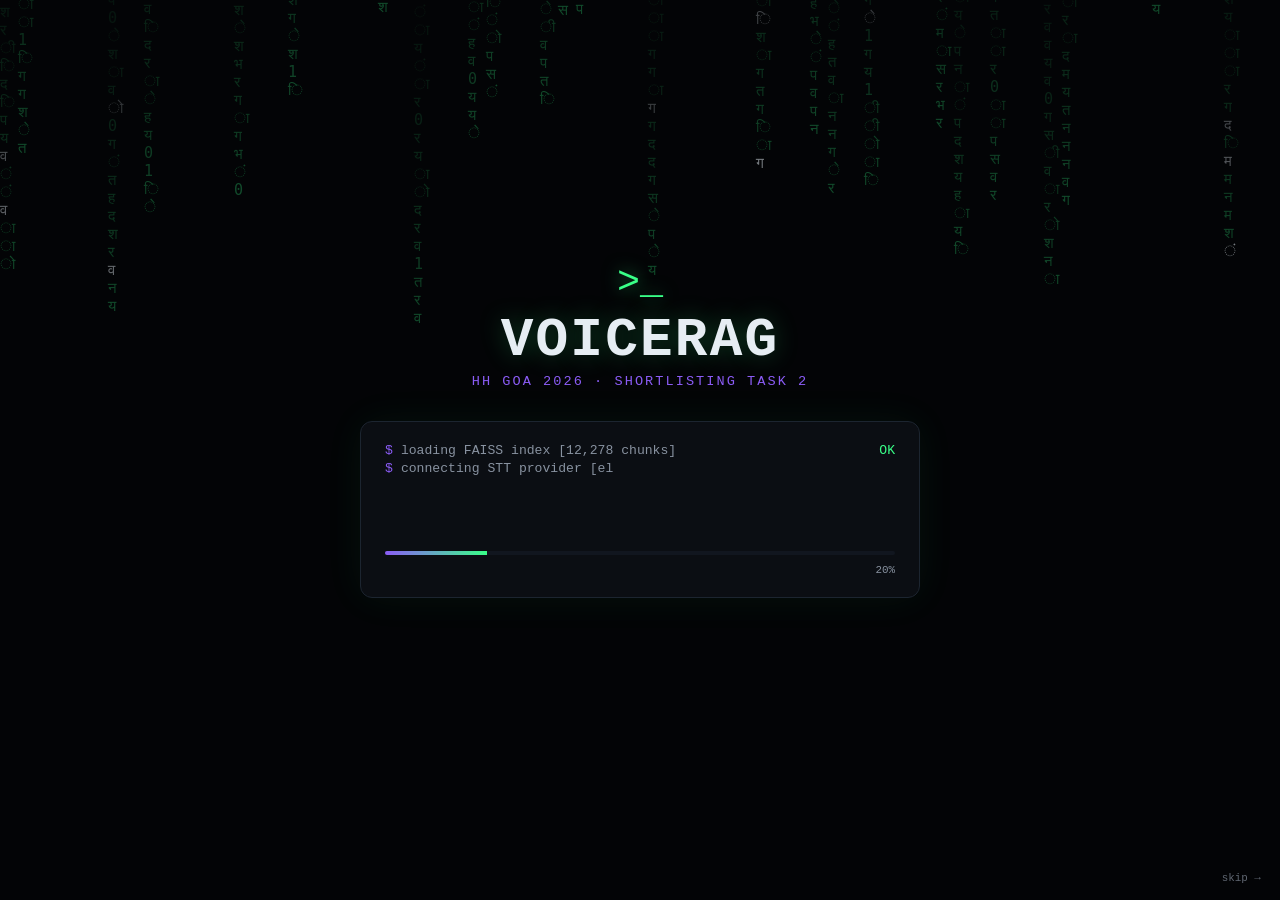
<file: frontend/index.html>
<!DOCTYPE html>
<html lang="en">
<head>
<meta charset="UTF-8" />
<meta name="viewport" content="width=device-width, initial-scale=1" />
<title>Voice RAG — HH Goa 2026</title>
<meta name="description" content="A voice-enabled RAG pipeline built for the HH Goa 2026 shortlisting task." />
<link rel="icon" href="data:image/svg+xml,%3Csvg xmlns='http://www.w3.org/2000/svg' viewBox='0 0 100 100'%3E%3Crect width='100' height='100' rx='20' fill='%2305070a'/%3E%3Ctext x='50' y='68' font-size='58' text-anchor='middle' fill='%2339ff88' font-family='monospace'%3E%3E_%3C/text%3E%3C/svg%3E" />
<link rel="stylesheet" href="style.css" />
<style>
  html, body.land-body {
    height: 100%;
    overflow: hidden;
    background: var(--bg);
  }
  #rain {
    position: fixed;
    inset: 0;
    z-index: 0;
    opacity: 0.5;
  }
  .land-wrap {
    position: relative;
    z-index: 2;
    min-height: 100vh;
    display: flex;
    flex-direction: column;
    align-items: center;
    justify-content: center;
    padding: 1.5rem;
    cursor: pointer;
  }
  .land-logo {
    font-family: var(--mono);
    text-align: center;
    margin-bottom: 2rem;
    animation: land-in 0.6s ease both;
  }
  .land-logo .glyph {
    font-size: 2.4rem;
    color: var(--accent);
    text-shadow: 0 0 18px rgba(57,255,136,0.55);
  }
  .land-logo h1 {
    font-size: clamp(2rem, 7vw, 3.4rem);
    margin: 0.3rem 0 0.2rem;
    letter-spacing: 0.04em;
    color: var(--text);
    text-shadow: 0 0 24px rgba(57,255,136,0.25);
  }
  .land-logo .flicker { animation: land-flicker 4.5s infinite; }
  .land-tag {
    font-family: var(--mono);
    font-size: 0.85rem;
    color: var(--accent-2);
    letter-spacing: 0.15em;
    text-transform: uppercase;
  }

  .land-term {
    width: min(560px, 92vw);
    background: rgba(13,17,23,0.85);
    border: 1px solid var(--border);
    border-radius: 12px;
    padding: 1.3rem 1.5rem;
    font-family: var(--mono);
    font-size: 0.82rem;
    backdrop-filter: blur(4px);
    box-shadow: 0 0 40px rgba(57,255,136,0.06);
    animation: land-in 0.6s ease 0.15s both;
  }
  .land-line {
    display: flex;
    gap: 0.5rem;
    color: var(--text-dim);
    min-height: 1.4em;
    opacity: 0;
  }
  .land-line.shown { opacity: 1; }
  .land-line .ok { color: var(--accent); margin-left: auto; opacity: 0; white-space: nowrap; }
  .land-line.done .ok { opacity: 1; }
  .land-prompt { color: var(--accent-2); flex-shrink: 0; }

  .land-bar-track {
    height: 4px;
    background: var(--bg-elevated);
    border-radius: 2px;
    overflow: hidden;
    margin: 1rem 0 0.6rem;
  }
  .land-bar-fill {
    height: 100%;
    width: 0%;
    background: linear-gradient(90deg, var(--accent-2), var(--accent));
    transition: width 0.25s linear;
  }
  .land-pct {
    font-family: var(--mono);
    font-size: 0.68rem;
    color: var(--text-dim);
    text-align: right;
  }

  .land-enter {
    margin-top: 1.6rem;
    font-family: var(--mono);
    font-size: 0.8rem;
    color: var(--accent);
    letter-spacing: 0.08em;
    opacity: 0;
    text-align: center;
  }
  .land-enter.show {
    opacity: 1;
    animation: land-pulse 1.6s ease-in-out infinite;
  }
  .land-skip {
    position: fixed;
    bottom: 1rem;
    right: 1.2rem;
    z-index: 3;
    font-family: var(--mono);
    font-size: 0.68rem;
    color: var(--text-dim);
    opacity: 0.7;
  }
  .land-fadeout { animation: land-fadeout 0.4s ease forwards; }

  @keyframes land-in { from { opacity: 0; transform: translateY(10px); } to { opacity: 1; transform: translateY(0); } }
  @keyframes land-pulse { 0%,100% { opacity: 0.5; } 50% { opacity: 1; } }
  @keyframes land-fadeout { to { opacity: 0; } }
  @keyframes land-flicker {
    0%, 92%, 100% { opacity: 1; }
    93% { opacity: 0.4; }
    94% { opacity: 1; }
    95% { opacity: 0.3; }
    96% { opacity: 1; }
  }

  @media (prefers-reduced-motion: reduce) {
    .land-logo, .land-term { animation: none; opacity: 1; }
    .land-line { transition: none; }
  }
</style>
</head>
<body class="land-body">
  <canvas id="rain" aria-hidden="true"></canvas>

  <div class="land-wrap" id="landWrap">
    <div class="land-logo">
      <div class="glyph">&gt;_</div>
      <h1>VOICE<span class="flicker">RAG</span></h1>
      <div class="land-tag">HH Goa 2026 · Shortlisting Task 2</div>
    </div>

    <div class="land-term" role="status" aria-live="polite">
      <div class="land-line" data-line><span class="land-prompt">$</span><span class="txt"></span><span class="ok">OK</span></div>
      <div class="land-line" data-line><span class="land-prompt">$</span><span class="txt"></span><span class="ok">OK</span></div>
      <div class="land-line" data-line><span class="land-prompt">$</span><span class="txt"></span><span class="ok">OK</span></div>
      <div class="land-line" data-line><span class="land-prompt">$</span><span class="txt"></span><span class="ok">OK</span></div>
      <div class="land-line" data-line><span class="land-prompt">$</span><span class="txt"></span><span class="ok">READY</span></div>
      <div class="land-bar-track"><div class="land-bar-fill" id="landBarFill"></div></div>
      <div class="land-pct" id="landPct">0%</div>
    </div>

    <div class="land-enter" id="landEnter">[ press any key / click / tap to enter ]</div>
  </div>

  <div class="land-skip" id="landSkip">skip →</div>

  <script>
    const BOOT_LINES = [
      "loading FAISS index [12,278 chunks]",
      "connecting STT provider [elevenlabs]",
      "guardrails: safety / offtopic / grounding",
      "harness: retries + structured I/O",
      "retrieval budget: <200ms",
    ];

    const canvas = document.getElementById("rain");
    const ctx = canvas.getContext("2d");
    let cols, drops;
    const GLYPHS = "01देवनागरीहवायोगभारतमांसपेशियां".split("");

    function resize() {
      canvas.width = window.innerWidth;
      canvas.height = window.innerHeight;
      cols = Math.floor(canvas.width / 18);
      drops = new Array(cols).fill(0).map(() => Math.random() * -50);
    }
    resize();
    window.addEventListener("resize", resize);

    function drawRain() {
      ctx.fillStyle = "rgba(5,7,10,0.08)";
      ctx.fillRect(0, 0, canvas.width, canvas.height);
      ctx.font = "15px monospace";
      for (let i = 0; i < cols; i++) {
        const g = GLYPHS[Math.floor(Math.random() * GLYPHS.length)];
        const x = i * 18;
        const y = drops[i] * 18;
        ctx.fillStyle = Math.random() > 0.96 ? "#e6edf3" : "rgba(57,255,136,0.55)";
        ctx.fillText(g, x, y);
        if (y > canvas.height && Math.random() > 0.975) drops[i] = 0;
        drops[i]++;
      }
    }
    let rainTimer = setInterval(drawRain, 55);

    const prefersReduced = window.matchMedia("(prefers-reduced-motion: reduce)").matches;
    const lines = document.querySelectorAll(".land-line");
    const fill = document.getElementById("landBarFill");
    const pct = document.getElementById("landPct");
    const enterEl = document.getElementById("landEnter");
    let redirected = false;

    function goToApp() {
      if (redirected) return;
      redirected = true;
      clearInterval(rainTimer);
      document.getElementById("landWrap").classList.add("land-fadeout");
      setTimeout(() => { window.location.href = "app.html"; }, 380);
    }

    function typeLine(el, text, cb) {
      const txtEl = el.querySelector(".txt");
      el.classList.add("shown");
      if (prefersReduced) { txtEl.textContent = text; el.classList.add("done"); cb(); return; }
      let i = 0;
      const speed = 14;
      const tick = () => {
        txtEl.textContent = text.slice(0, i);
        i++;
        if (i <= text.length) {
          setTimeout(tick, speed);
        } else {
          el.classList.add("done");
          cb();
        }
      };
      tick();
    }

    function runBoot(index) {
      if (index >= lines.length) {
        pct.textContent = "100%";
        fill.style.width = "100%";
        enterEl.classList.add("show");
        setTimeout(goToApp, 1400);
        return;
      }
      typeLine(lines[index], BOOT_LINES[index], () => {
        const p = Math.round(((index + 1) / lines.length) * 100);
        fill.style.width = p + "%";
        pct.textContent = p + "%";
        setTimeout(() => runBoot(index + 1), 90);
      });
    }
    runBoot(0);

    window.addEventListener("keydown", goToApp);
    window.addEventListener("click", goToApp);
    window.addEventListener("touchstart", goToApp, { passive: true });
    document.getElementById("landSkip").addEventListener("click", (e) => { e.stopPropagation(); goToApp(); });
  </script>
</body>
</html>
</file>
<file: frontend/style.css>
:root {
  --bg: #05070a;
  --bg-panel: #0d1117;
  --bg-elevated: #11161f;
  --border: #1c2530;
  --text: #e6edf3;
  --text-dim: #8892a0;
  --accent: #39ff88;
  --accent-dim: #1e6b45;
  --accent-2: #8b5cf6;
  --warn: #ffb020;
  --err: #ff5566;
  --mono: ui-monospace, "SFMono-Regular", "Cascadia Code", "Fira Code", Consolas, "Courier New", monospace;
  --sans: -apple-system, BlinkMacSystemFont, "Segoe UI", Roboto, Helvetica, Arial, sans-serif;
}

* { box-sizing: border-box; }

body {
  font-family: var(--sans);
  background: var(--bg);
  color: var(--text);
  margin: 0;
  min-height: 100vh;
  position: relative;
}

.scanlines {
  position: fixed;
  inset: 0;
  pointer-events: none;
  z-index: 0;
  background-image:
    radial-gradient(circle at 15% 10%, rgba(57,255,136,0.06), transparent 40%),
    radial-gradient(circle at 85% 30%, rgba(139,92,246,0.06), transparent 40%),
    repeating-linear-gradient(rgba(255,255,255,0.015) 0px, rgba(255,255,255,0.015) 1px, transparent 1px, transparent 3px);
}

.wrap { max-width: 760px; margin: 0 auto; padding: 0 1.25rem; position: relative; z-index: 1; }

/* ---------- header ---------- */
.top {
  border-bottom: 1px solid var(--border);
  background: rgba(5,7,10,0.85);
  backdrop-filter: blur(6px);
  position: sticky;
  top: 0;
  z-index: 10;
}
.top-inner { display: flex; align-items: center; justify-content: space-between; padding: 0.85rem 1.25rem; }
.brand { display: flex; align-items: center; gap: 0.6rem; }
.brand-mark {
  font-family: var(--mono);
  color: var(--accent);
  font-size: 1.3rem;
  font-weight: 700;
  text-shadow: 0 0 12px rgba(57,255,136,0.5);
}
.brand-text { display: flex; flex-direction: column; line-height: 1.15; }
.brand-title { font-weight: 800; letter-spacing: 0.06em; font-size: 0.95rem; }
.brand-sub { font-family: var(--mono); font-size: 0.68rem; color: var(--text-dim); letter-spacing: 0.03em; }

.top-right { display: flex; align-items: center; gap: 0.45rem; font-family: var(--mono); font-size: 0.72rem; color: var(--text-dim); }
.api-dot { width: 8px; height: 8px; border-radius: 50%; background: var(--text-dim); display: inline-block; transition: background 0.2s; }
.api-dot.up { background: var(--accent); box-shadow: 0 0 8px var(--accent); }
.api-dot.down { background: var(--err); box-shadow: 0 0 8px var(--err); }

/* ---------- hero ---------- */
.hero { padding: 2.4rem 0 1.2rem; text-align: center; }
.hero h1 { font-size: 1.9rem; margin: 0 0 0.6rem; letter-spacing: -0.01em; }
.lede { color: var(--text-dim); max-width: 540px; margin: 0 auto 1.8rem; line-height: 1.55; font-size: 0.95rem; }

.input-row { display: flex; flex-direction: column; align-items: center; gap: 0.9rem; }

.mic-btn {
  position: relative;
  width: 96px;
  height: 96px;
  border-radius: 50%;
  border: 1px solid var(--border);
  background: var(--bg-elevated);
  color: var(--accent);
  cursor: pointer;
  display: flex;
  flex-direction: column;
  align-items: center;
  justify-content: center;
  gap: 0.3rem;
  transition: transform 0.1s ease, border-color 0.2s ease, background 0.2s ease;
  -webkit-tap-highlight-color: transparent;
  user-select: none;
  touch-action: none;
}
.mic-btn:hover { border-color: var(--accent-dim); }
.mic-btn:active { transform: scale(0.97); }
.mic-btn .mic-icon { width: 26px; height: 26px; }
.mic-btn .mic-label { font-family: var(--mono); font-size: 0.6rem; color: var(--text-dim); text-transform: uppercase; letter-spacing: 0.05em; }

.mic-ring {
  position: absolute;
  inset: -6px;
  border-radius: 50%;
  border: 2px solid var(--accent);
  opacity: 0;
  transform: scale(0.9);
}

.mic-btn.recording {
  border-color: var(--err);
  background: rgba(255,85,102,0.08);
  color: var(--err);
}
.mic-btn.recording .mic-ring {
  border-color: var(--err);
  opacity: 1;
  animation: pulse-ring 1.1s ease-out infinite;
}
.mic-btn.recording .mic-label { color: var(--err); }

@keyframes pulse-ring {
  0% { transform: scale(0.9); opacity: 0.9; }
  100% { transform: scale(1.35); opacity: 0; }
}

.waveform {
  width: 240px;
  height: 40px;
  opacity: 0;
  transition: opacity 0.2s;
}
.waveform.active { opacity: 1; }

.text-row { display: flex; gap: 0.5rem; width: 100%; max-width: 460px; margin: 0.4rem auto 0; }
#textInput {
  flex: 1;
  background: var(--bg-elevated);
  border: 1px solid var(--border);
  border-radius: 10px;
  padding: 0.65rem 0.85rem;
  color: var(--text);
  font-size: 0.9rem;
  font-family: var(--sans);
}
#textInput:focus { outline: none; border-color: var(--accent-dim); }
.ask-btn {
  background: var(--accent);
  color: #05130a;
  border: none;
  border-radius: 10px;
  padding: 0 1.1rem;
  font-weight: 700;
  font-size: 0.85rem;
  cursor: pointer;
}
.ask-btn:hover { filter: brightness(1.08); }

.chips { display: flex; flex-wrap: wrap; align-items: center; justify-content: center; gap: 0.4rem; margin-top: 1.1rem; }
.chips-label { font-family: var(--mono); font-size: 0.7rem; color: var(--text-dim); margin-right: 0.15rem; }
.chip {
  background: var(--bg-elevated);
  border: 1px solid var(--border);
  color: var(--text-dim);
  border-radius: 999px;
  padding: 0.35rem 0.75rem;
  font-size: 0.72rem;
  font-family: var(--mono);
  cursor: pointer;
  transition: border-color 0.15s, color 0.15s;
}
.chip:hover { border-color: var(--accent-dim); color: var(--text); }

.status { min-height: 1.3rem; margin: 1rem 0 0; color: var(--text-dim); font-family: var(--mono); font-size: 0.82rem; }

/* ---------- pipeline stage tracker ---------- */
.stages {
  display: flex;
  align-items: center;
  justify-content: center;
  gap: 0.35rem;
  flex-wrap: wrap;
  background: var(--bg-panel);
  border: 1px solid var(--border);
  border-radius: 14px;
  padding: 0.8rem 0.9rem;
  margin: 1.4rem 0;
  font-family: var(--mono);
}
.stage { display: flex; align-items: center; gap: 0.4rem; padding: 0.3rem 0.5rem; border-radius: 8px; }
.stage-dot { width: 7px; height: 7px; border-radius: 50%; background: var(--border); flex-shrink: 0; }
.stage.active .stage-dot { background: var(--accent); box-shadow: 0 0 6px var(--accent); }
.stage.skipped .stage-dot { background: var(--warn); }
.stage.failed .stage-dot { background: var(--err); box-shadow: 0 0 6px var(--err); }
.stage-name { font-size: 0.72rem; color: var(--text-dim); }
.stage.active .stage-name { color: var(--text); }
.stage-ms { font-size: 0.68rem; color: var(--accent); min-width: 2ch; }
.stage-arrow { color: var(--border); font-size: 0.8rem; }

/* ---------- results ---------- */
.results { display: flex; flex-direction: column; gap: 1rem; padding-bottom: 3rem; }

.panel {
  background: var(--bg-panel);
  border: 1px solid var(--border);
  border-radius: 14px;
  padding: 1.1rem 1.3rem;
  animation: rise 0.25s ease;
}
@keyframes rise { from { opacity: 0; transform: translateY(6px); } to { opacity: 1; transform: translateY(0); } }

.panel h3 {
  margin: 0 0 0.6rem;
  font-size: 0.72rem;
  text-transform: uppercase;
  color: var(--text-dim);
  letter-spacing: 0.08em;
  font-family: var(--mono);
}
.panel p { margin: 0; line-height: 1.6; }

.answer-panel { border-color: var(--accent-dim); }

.badge {
  margin-top: 0.8rem;
  font-size: 0.72rem;
  font-family: var(--mono);
  padding: 0.3rem 0.7rem;
  border-radius: 6px;
  display: inline-block;
  border: 1px solid transparent;
}
.badge-ok { background: rgba(57,255,136,0.1); color: var(--accent); border-color: var(--accent-dim); }
.badge-warn { background: rgba(255,176,32,0.1); color: var(--warn); border-color: rgba(255,176,32,0.3); }
.badge-err { background: rgba(255,85,102,0.1); color: var(--err); border-color: rgba(255,85,102,0.3); }

.sources-list { list-style: none; padding: 0; margin: 0; counter-reset: src; }
.sources-list li {
  padding: 0.65rem 0;
  border-bottom: 1px solid var(--border);
  font-size: 0.85rem;
  color: var(--text-dim);
  display: flex;
  flex-direction: column;
  gap: 0.25rem;
}
.sources-list li:last-child { border-bottom: none; }
.source-meta { font-family: var(--mono); font-size: 0.68rem; color: var(--accent-2); display: flex; gap: 0.6rem; flex-wrap: wrap; }
.source-text { color: var(--text); }

.latency-bar {
  display: flex;
  height: 22px;
  border-radius: 6px;
  overflow: hidden;
  background: var(--bg-elevated);
  border: 1px solid var(--border);
  margin-bottom: 0.5rem;
}
.latency-seg { height: 100%; transition: width 0.3s ease; }
.latency-seg.stt { background: var(--accent-2); }
.latency-seg.retrieval { background: var(--accent); }
.latency-seg.generation { background: var(--warn); }

.latency-target { font-family: var(--mono); font-size: 0.72rem; margin-bottom: 0.8rem; line-height: 1.7; }
.latency-target .pass { color: var(--accent); }
.latency-target .fail { color: var(--err); }

.latency-list { list-style: none; padding: 0; margin: 0; }
.latency-list .dot-generation_ttft { color: var(--accent); padding-left: 1rem; font-size: 0.9em; }
.latency-list li {
  display: flex;
  justify-content: space-between;
  padding: 0.35rem 0;
  border-bottom: 1px solid var(--border);
  font-size: 0.82rem;
  color: var(--text-dim);
  font-family: var(--mono);
}
.latency-list li:last-child { border-bottom: none; color: var(--text); font-weight: 600; }
.latency-list .dot-stt { color: var(--accent-2); }
.latency-list .dot-retrieval { color: var(--accent); }
.latency-list .dot-generation { color: var(--warn); }

/* ---------- footer ---------- */
.foot { border-top: 1px solid var(--border); margin-top: 2rem; }
.foot-inner {
  display: flex;
  justify-content: space-between;
  padding: 1.1rem 1.25rem;
  font-family: var(--mono);
  font-size: 0.72rem;
  color: var(--text-dim);
}
.foot-tag { color: var(--accent); }

@media (max-width: 520px) {
  .hero h1 { font-size: 1.5rem; }
  .stages { justify-content: flex-start; overflow-x: auto; }
}
</file>
